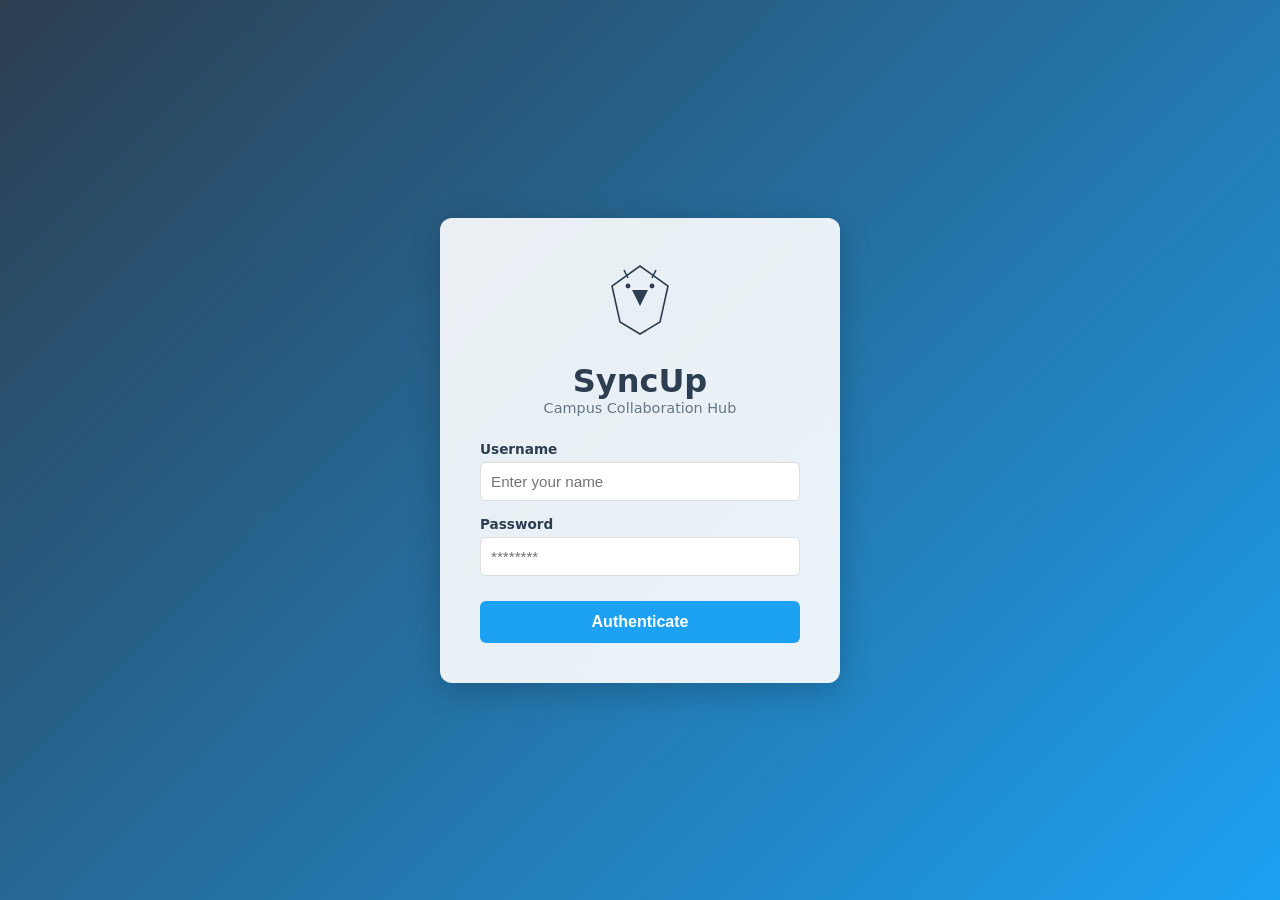
<file: index.html>
<!DOCTYPE html>
<html lang="en">
<head>
    <meta charset="UTF-8">
    <meta name="viewport" content="width=device-width, initial-scale=1.0">
    <title>SyncUp - Campus Match</title>
    <link rel="stylesheet" href="style.css">
</head>
<body>
    <div id="loginScreen" class="app-screen glass-login">
        <div class="login-panel">
            <div class="lion-logo-main">
                <svg viewBox="0 0 100 100" class="logo-svg">
                    <path d="M50,10 L85,35 L75,80 L50,95 L25,80 L15,35 Z" fill="none" stroke="#2c3e50" stroke-width="2"/>
                    <path d="M40,40 L60,40 L50,60 Z" fill="#2c3e50"/>
                    <circle cx="35" cy="35" r="3" fill="#2c3e50"/>
                    <circle cx="65" cy="35" r="3" fill="#2c3e50"/>
                    <path d="M30,15 L35,25 M70,15 L65,25" stroke="#2c3e50" stroke-width="2"/>
                </svg>
            </div>
            <h1>SyncUp</h1>
            <p class="subtitle">Campus Collaboration Hub</p>
            <form id="loginForm">
                <div class="input-group">
                    <label for="username">Username</label>
                    <input type="text" id="username" required placeholder="Enter your name">
                </div>
                <div class="input-group">
                    <label for="password">Password</label>
                    <input type="password" id="password" required placeholder="********">
                </div>
                <button type="submit" class="btn-primary">Authenticate</button>
            </form>
        </div>
    </div>
    <div id="onboardingScreen" class="app-screen glass-login hidden">
        <div class="login-panel" style="max-width: 450px; text-align: left;">
            <h2 style="color: var(--dark); font-size: 1.5rem; margin-bottom: 5px;">Build Your Profile</h2>
            <p class="subtitle" style="margin-bottom: 20px;">Let's customize your campus experience.</p>
            
            <form id="onboardingForm">
                <div class="input-group">
                    <label for="userBranch">Your Branch</label>
                    <select id="userBranch" required>
                        <option value="" disabled selected>Select your branch...</option>
                        <option value="Computer Science">Computer Science</option>
                        <option value="EEE">EEE</option>
                        <option value="ECE">ECE</option>
                        <option value="ENI">ENI</option>
                        <option value="Mechanical">Mechanical</option>
                        <option value="Civil">Civil</option>
                    </select>
                </div>

                <div class="input-group">
                    <label>Study Interests (Select all that apply)</label>
                    <div class="pill-group" id="studyInterests">
                        <label class="pill"><input type="checkbox" value="Maths"> Maths</label>
                        <label class="pill"><input type="checkbox" value="Physics"> Physics</label>
                        <label class="pill"><input type="checkbox" value="Chem"> Chemistry</label>
                        <label class="pill"><input type="checkbox" value="EEE"> EEE</label>
                        <label class="pill"><input type="checkbox" value="CS"> CS</label>
                    </div>
                </div>

                <div class="input-group">
                    <label>Sports Interests (Select all that apply)</label>
                    <div class="pill-group" id="sportInterests">
                        <label class="pill"><input type="checkbox" value="Badminton"> Badminton</label>
                        <label class="pill"><input type="checkbox" value="Football"> Football</label>
                        <label class="pill"><input type="checkbox" value="Kho-Kho"> Kho-Kho</label>
                        <label class="pill"><input type="checkbox" value="Cricket"> Cricket</label>
                        <label class="pill"><input type="checkbox" value="Basketball"> Basketball</label>
                    </div>
                </div>

                <button type="submit" class="btn-primary" style="margin-top: 20px;">Save & Enter SyncUp</button>
            </form>
        </div>
    </div>

    <div id="mainApp" class="app-screen hidden">
        <nav class="app-header">
            <div class="nav-left">
                <svg viewBox="0 0 100 100" class="logo-svg-mini">
                    <path d="M50,10 L85,35 L75,80 L50,95 L25,80 L15,35 Z" fill="none" stroke="white" stroke-width="3"/>
                </svg>
                <h1 id="welcomeUser">SyncUp</h1>
            </div>
            <div class="nav-right">
                <span class="user-badge" title="Campus Reputation Score">Reliability: <strong>95/100</strong></span>
            </div>
        </nav>

        <main class="dashboard">
            <aside class="matching-form-panel">
                <h2 class="section-title">✨ Create a Session</h2>
                <form id="matchForm">
                    <div class="form-group">
                        <label for="activityType">Activity Type</label>
                        <select id="activityType" required>
                            <option value="" disabled selected>Select activity...</option>
                            <option value="Study Session">📖 Study Session</option>
                            <option value="Sports Activity">⚽ Sports Activity</option>
                            <option value="Cab Sharing">🚕 Cab Sharing</option>
                        </select>
                    </div>

                    <div id="studyGroup" class="dynamic-field" style="display:none;">
                        <div class="form-group">
                            <label for="studyDesc">Subject/Topic</label>
                            <input type="text" id="studyDesc" placeholder="e.g., DSA Midsem Prep">
                        </div>
                    </div>

                    <div id="sportGroup" class="dynamic-field" style="display:none;">
                        <div class="form-group">
                            <label for="sportDesc">Sport Name</label>
                            <input type="text" id="sportDesc" placeholder="e.g., Badminton">
                        </div>
                        <div class="form-group">
                            <label for="skillLevel">Difficulty Level</label>
                            <select id="skillLevel">
                                <option value="Beginner">Beginner (Friendly)</option>
                                <option value="Intermediate">Intermediate</option>
                                <option value="Advanced">Advanced (Competitive)</option>
                            </select>
                        </div>
                    </div>

                    <div id="cabGroup" class="dynamic-field" style="display:none;">
                        <div class="form-group">
                            <label for="cabDest">Destination</label>
                            <input type="text" id="cabDest" placeholder="e.g., Airport T2">
                        </div>
                    </div>

                    <div class="form-group">
                        <label for="maxCapacity">Total Capacity (Including you)</label>
                        <input type="number" id="maxCapacity" min="2" max="20" value="4">
                    </div>

                    <div class="form-group">
                        <label for="timeSelection">Preferred Time</label>
                        <input type="time" id="timeSelection" required>
                    </div>

                    <div class="form-group">
                        <label for="customVenue">Venue (Optional Override)</label>
                        <input type="text" id="customVenue" placeholder="Leave blank for auto-assignment">
                    </div>

                    <button type="submit" class="btn-primary">Broadcast to Campus</button>
                </form>
            </aside>

            <section class="feed-section">
                <h2 class="section-title">📢 Campus Feed</h2>
                <div id="tweetFeed"></div>
            </section>
        </main>
    </div>

    <div id="chatModal" class="hidden chat-overlay">
        <div class="chat-container">
            <header>
                <h2 id="chatWithUser">Chat Connection</h2>
                <button id="closeChat" class="btn-icon">&times;</button>
            </header>
            <div id="chatMessages"></div>
            <div class="chat-input-area">
                <input type="text" id="chatInput" placeholder="Type a message...">
                <button id="sendBtn" class="btn-primary-mini">Send</button>
            </div>
        </div>
    </div>

    <div id="paymentModal" class="hidden chat-overlay">
        <div class="chat-container payment-container">
            <header class="gpay-header">
                <h2>Secure Checkout</h2>
                <button id="closePayment" class="btn-icon">&times;</button>
            </header>
            <div class="payment-body">
                <div class="gpay-logo">GPay Simulator</div>
                <div class="payment-details">
                    <p class="pay-to">Paying to</p>
                    <h3 id="payVendorName">Vendor Name</h3>
                    <div class="pay-amount" id="payAmountText">₹0</div>
                </div>
                <button id="confirmPayBtn" class="btn-pay">Pay Now</button>
            </div>
        </div>
    </div>

    <script src="script.js"></script>
</body>
</html>
</file>
<file: style.css>
/* ROOT VARIABLES & RESET */
:root {
    --primary: #1da1f2;
    --primary-dark: #1a91da;
    --dark: #2c3e50;
    --dark-lighter: #34495e;
    --light-bg: #e9ecef;
    --white: #ffffff;
    --success: #27ae60;
    --warning: #e67e22;
    --danger: #e74c3c;
    --gray: #657786;
    --shadow: 0 4px 15px rgba(0,0,0,0.08);
    --border-radius: 12px;
}

* { box-sizing: border-box; margin: 0; padding: 0; }
body { font-family: 'Segoe UI', system-ui, sans-serif; background-color: var(--light-bg); color: #14171a; min-height: 100vh; }
.hidden { display: none !important; }

/* LOGOS */
.logo-svg { width: 80px; height: 80px; margin-bottom: 10px; }
.logo-svg-mini { width: 30px; height: 30px; margin-right: 10px; }

/* 1. GLASSMORPHISM LOGIN */
.glass-login {
    width: 100%; height: 100vh;
    background: linear-gradient(135deg, #2c3e50, #1da1f2);
    display: flex; justify-content: center; align-items: center;
}
.login-panel {
    background: rgba(255, 255, 255, 0.9);
    backdrop-filter: blur(10px);
    padding: 40px; border-radius: var(--border-radius);
    text-align: center; width: 90%; max-width: 400px;
    box-shadow: 0 8px 32px rgba(0,0,0,0.2);
}
.login-panel h1 { color: var(--dark); font-size: 2rem; margin-top: 10px;}
.login-panel .subtitle { color: var(--gray); font-size: 0.9rem; margin-bottom: 25px; }

/* 2. DASHBOARD LAYOUT */
#mainApp { max-width: 1200px; margin: 0 auto; padding: 20px; }
.app-header {
    background: var(--dark); color: var(--white);
    padding: 15px 25px; border-radius: var(--border-radius);
    display: flex; justify-content: space-between; align-items: center;
    box-shadow: var(--shadow); margin-bottom: 20px;
}
.nav-left { display: flex; align-items: center; }
.user-badge { background: var(--success); padding: 5px 12px; border-radius: 20px; font-size: 0.85rem; }

.dashboard { display: grid; grid-template-columns: 350px 1fr; gap: 25px; }
@media (max-width: 768px) { .dashboard { grid-template-columns: 1fr; } }
.section-title { font-size: 1.2rem; color: var(--dark); margin-bottom: 15px; border-bottom: 2px solid #ddd; padding-bottom: 8px;}

/* Form Panel */
.matching-form-panel { background: var(--white); padding: 20px; border-radius: var(--border-radius); box-shadow: var(--shadow); height: fit-content; position: sticky; top: 20px;}
.form-group, .input-group { margin-bottom: 15px; text-align: left;}
label { display: block; font-weight: 600; font-size: 0.85rem; color: var(--dark); margin-bottom: 5px; }
input, select { width: 100%; padding: 10px; border: 1px solid #ddd; border-radius: 6px; font-size: 0.95rem; }
input:focus, select:focus { border-color: var(--primary); outline: none; box-shadow: 0 0 5px rgba(29, 161, 242, 0.2); }

/* Buttons */
.btn-primary { width: 100%; background: var(--primary); color: var(--white); padding: 12px; border: none; border-radius: 6px; font-weight: bold; cursor: pointer; transition: background 0.2s; font-size: 1rem; margin-top: 10px; }
.btn-primary:hover { background: var(--primary-dark); }
.btn-primary-mini { background: var(--primary); color: var(--white); border: none; padding: 8px 15px; border-radius: 6px; cursor: pointer; font-weight: bold;}
.btn-upvote { background: #f0f2f5; color: var(--gray); border: 1px solid #ddd; padding: 8px 12px; border-radius: 6px; cursor: pointer; font-weight: bold; display: flex; align-items: center; gap: 5px;}
.btn-upvote.active { color: var(--primary); border-color: var(--primary); background: #e8f5fe; }

/* 3. FEED CARDS */
.tweet-card { background: var(--white); border-radius: var(--border-radius); padding: 20px; margin-bottom: 15px; box-shadow: var(--shadow); border: 1px solid transparent; transition: transform 0.2s; }
.tweet-card:hover { transform: translateY(-2px); }
.tweet-header { display: flex; justify-content: space-between; align-items: center; margin-bottom: 12px; border-bottom: 1px solid #eee; padding-bottom: 10px;}
.tweet-user { color: var(--primary); font-weight: bold; font-size: 1.1rem; }

/* Badges & Meters */
.cap-area { text-align: right; }
.cap-meter { background: #e1e8ed; color: var(--dark); padding: 3px 8px; border-radius: 4px; font-weight: bold; font-size: 0.85rem;}
.cap-status { font-size: 0.75rem; color: var(--gray); display: block; margin-top: 3px;}
.badge { font-size: 0.75rem; padding: 3px 8px; border-radius: 12px; color: var(--white); margin-left: 5px; font-weight: bold; vertical-align: middle;}
.beginner { background: var(--success); }
.competitive { background: var(--danger); }

/* Card Content */
.tweet-body h3 { font-size: 1.1rem; margin-bottom: 8px; color: var(--dark); display: flex; align-items: center;}
.card-context { margin: 10px 0; border-left: 3px solid #eee; padding-left: 10px; color: var(--dark-lighter); font-size: 0.95rem;}
.location-row { margin-top: 10px; display: flex; align-items: center; gap: 10px; font-size: 0.9rem;}
.venue-text { color: var(--warning); font-weight: bold; }
.custom-tag { background: #fff3cd; color: #856404; padding: 2px 6px; border-radius: 4px; font-size: 0.75rem;}

.tweet-actions { margin-top: 15px; display: flex; justify-content: flex-end; gap: 10px; }
.tweet-card.self-post { border-color: #bce8f1; background-color: #fbfdff; }
.tweet-card.self-post .btn-join { background: #e1e8ed; color: var(--gray); cursor: not-allowed; }

/* 4. ADVERTISEMENT CARDS (NEW) */
.ad-card { border: 2px solid #f1c40f; background: #fffcf0; }
.ad-card .tweet-user { color: #d35400; }
.sponsored-badge { background: #f1c40f; color: #333; font-size: 0.7rem; padding: 3px 8px; border-radius: 4px; font-weight: bold; text-transform: uppercase;}
.ad-price { font-size: 1.2rem; font-weight: bold; color: var(--success); margin-top: 5px; display: block;}
.btn-order { background: #f39c12; color: white; border: none; padding: 8px 15px; border-radius: 6px; cursor: pointer; font-weight: bold;}
.btn-order:hover { background: #e67e22; }

/* 5. MODALS (CHAT & GPAY) */
.chat-overlay { position: fixed; top: 0; left: 0; width: 100%; height: 100%; background: rgba(0,0,0,0.6); display: flex; justify-content: center; align-items: center; z-index: 2000; }
.chat-container { background: var(--white); width: 90%; max-width: 450px; height: 500px; border-radius: var(--border-radius); display: flex; flex-direction: column; overflow: hidden; box-shadow: 0 10px 40px rgba(0,0,0,0.2); }
.chat-container header { background: var(--dark); color: var(--white); padding: 15px; display: flex; justify-content: space-between; align-items: center;}
.btn-icon { background: none; border: none; color: white; font-size: 1.5rem; cursor: pointer;}
#chatMessages { flex: 1; overflow-y: auto; padding: 15px; background: #f9f9f9; display: flex; flex-direction: column; gap: 10px; }
.system-msg { background: #e1e8ed; color: var(--dark); padding: 8px; border-radius: 8px; text-align: center; font-size: 0.8rem; align-self: center; width: 90%;}
.user-msg { background: var(--primary); color: white; padding: 8px 12px; border-radius: 15px 15px 0 15px; align-self: flex-end; max-width: 80%; word-wrap: break-word;}
.chat-input-area { padding: 15px; display: flex; gap: 8px; border-top: 1px solid #ddd; background: var(--white); }

/* GPay Styles */
.payment-container { height: auto; max-width: 350px; }
.gpay-header { background: #34a853 !important; }
.payment-body { padding: 30px 20px; text-align: center; }
.gpay-logo { font-size: 1.5rem; font-weight: bold; color: #5f6368; margin-bottom: 20px; display: flex; justify-content: center; align-items: center; gap: 10px;}
.gpay-logo::before { content: "G"; color: #4285f4; font-size: 2rem;}
.pay-to { color: var(--gray); font-size: 0.9rem; margin-bottom: 5px;}
#payVendorName { color: var(--dark); margin-bottom: 15px;}
.pay-amount { font-size: 2.5rem; font-weight: bold; color: var(--dark); margin-bottom: 30px;}
.btn-pay { background: #34a853; color: white; width: 100%; border: none; padding: 15px; border-radius: 30px; font-size: 1.1rem; font-weight: bold; cursor: pointer;}
.btn-pay:hover { background: #2d9249; }
/* 6. ONBOARDING PREFERENCE PILLS (TINDER-STYLE) */
.pill-group {
    display: flex;
    flex-wrap: wrap;
    gap: 8px;
    margin-top: 8px;
}

.pill {
    background: var(--white);
    border: 1px solid #ccd6dd;
    padding: 8px 15px;
    border-radius: 20px;
    font-size: 0.85rem;
    cursor: pointer;
    color: var(--gray);
    font-weight: 600;
    transition: all 0.2s ease;
    user-select: none;
}

/* Hide the actual ugly checkbox */
.pill input[type="checkbox"] {
    display: none;
}

/* When the hidden checkbox is checked, style the label (pill) */
.pill:has(input:checked) {
    background: var(--primary);
    color: var(--white);
    border-color: var(--primary);
    box-shadow: 0 2px 8px rgba(29, 161, 242, 0.3);
}

.pill:hover:not(:has(input:checked)) {
    background: #f5f8fa;
    border-color: #aab8c2;
}
</file>
<file: Project/style.css>
/* ROOT VARIABLES & RESET */
:root {
    --primary: #1da1f2;
    --primary-dark: #1a91da;
    --dark: #2c3e50;
    --dark-lighter: #34495e;
    --light-bg: #e9ecef;
    --white: #ffffff;
    --success: #27ae60;
    --warning: #e67e22;
    --danger: #e74c3c;
    --gray: #657786;
    --shadow: 0 4px 15px rgba(0,0,0,0.08);
    --border-radius: 12px;
}

* { box-sizing: border-box; margin: 0; padding: 0; }
body { font-family: 'Segoe UI', system-ui, sans-serif; background-color: var(--light-bg); color: #14171a; min-height: 100vh; }
.hidden { display: none !important; }

/* LOGOS */
.logo-svg { width: 80px; height: 80px; margin-bottom: 10px; }
.logo-svg-mini { width: 30px; height: 30px; margin-right: 10px; }

/* 1. GLASSMORPHISM LOGIN */
.glass-login {
    width: 100%; height: 100vh;
    background: linear-gradient(135deg, #2c3e50, #1da1f2);
    display: flex; justify-content: center; align-items: center;
}
.login-panel {
    background: rgba(255, 255, 255, 0.9);
    backdrop-filter: blur(10px);
    padding: 40px; border-radius: var(--border-radius);
    text-align: center; width: 90%; max-width: 400px;
    box-shadow: 0 8px 32px rgba(0,0,0,0.2);
}
.login-panel h1 { color: var(--dark); font-size: 2rem; margin-top: 10px;}
.login-panel .subtitle { color: var(--gray); font-size: 0.9rem; margin-bottom: 25px; }

/* 2. DASHBOARD LAYOUT */
#mainApp { max-width: 1200px; margin: 0 auto; padding: 20px; }
.app-header {
    background: var(--dark); color: var(--white);
    padding: 15px 25px; border-radius: var(--border-radius);
    display: flex; justify-content: space-between; align-items: center;
    box-shadow: var(--shadow); margin-bottom: 20px;
}
.nav-left { display: flex; align-items: center; }
.user-badge { background: var(--success); padding: 5px 12px; border-radius: 20px; font-size: 0.85rem; }

.dashboard { display: grid; grid-template-columns: 350px 1fr; gap: 25px; }
@media (max-width: 768px) { .dashboard { grid-template-columns: 1fr; } }
.section-title { font-size: 1.2rem; color: var(--dark); margin-bottom: 15px; border-bottom: 2px solid #ddd; padding-bottom: 8px;}

/* Form Panel */
.matching-form-panel { background: var(--white); padding: 20px; border-radius: var(--border-radius); box-shadow: var(--shadow); height: fit-content; position: sticky; top: 20px;}
.form-group, .input-group { margin-bottom: 15px; text-align: left;}
label { display: block; font-weight: 600; font-size: 0.85rem; color: var(--dark); margin-bottom: 5px; }
input, select { width: 100%; padding: 10px; border: 1px solid #ddd; border-radius: 6px; font-size: 0.95rem; }
input:focus, select:focus { border-color: var(--primary); outline: none; box-shadow: 0 0 5px rgba(29, 161, 242, 0.2); }

/* Buttons */
.btn-primary { width: 100%; background: var(--primary); color: var(--white); padding: 12px; border: none; border-radius: 6px; font-weight: bold; cursor: pointer; transition: background 0.2s; font-size: 1rem; margin-top: 10px; }
.btn-primary:hover { background: var(--primary-dark); }
.btn-primary-mini { background: var(--primary); color: var(--white); border: none; padding: 8px 15px; border-radius: 6px; cursor: pointer; font-weight: bold;}
.btn-upvote { background: #f0f2f5; color: var(--gray); border: 1px solid #ddd; padding: 8px 12px; border-radius: 6px; cursor: pointer; font-weight: bold; display: flex; align-items: center; gap: 5px;}
.btn-upvote.active { color: var(--primary); border-color: var(--primary); background: #e8f5fe; }

/* 3. FEED CARDS */
.tweet-card { background: var(--white); border-radius: var(--border-radius); padding: 20px; margin-bottom: 15px; box-shadow: var(--shadow); border: 1px solid transparent; transition: transform 0.2s; }
.tweet-card:hover { transform: translateY(-2px); }
.tweet-header { display: flex; justify-content: space-between; align-items: center; margin-bottom: 12px; border-bottom: 1px solid #eee; padding-bottom: 10px;}
.tweet-user { color: var(--primary); font-weight: bold; font-size: 1.1rem; }

/* Badges & Meters */
.cap-area { text-align: right; }
.cap-meter { background: #e1e8ed; color: var(--dark); padding: 3px 8px; border-radius: 4px; font-weight: bold; font-size: 0.85rem;}
.cap-status { font-size: 0.75rem; color: var(--gray); display: block; margin-top: 3px;}
.badge { font-size: 0.75rem; padding: 3px 8px; border-radius: 12px; color: var(--white); margin-left: 5px; font-weight: bold; vertical-align: middle;}
.beginner { background: var(--success); }
.competitive { background: var(--danger); }

/* Card Content */
.tweet-body h3 { font-size: 1.1rem; margin-bottom: 8px; color: var(--dark); display: flex; align-items: center;}
.card-context { margin: 10px 0; border-left: 3px solid #eee; padding-left: 10px; color: var(--dark-lighter); font-size: 0.95rem;}
.location-row { margin-top: 10px; display: flex; align-items: center; gap: 10px; font-size: 0.9rem;}
.venue-text { color: var(--warning); font-weight: bold; }
.custom-tag { background: #fff3cd; color: #856404; padding: 2px 6px; border-radius: 4px; font-size: 0.75rem;}

.tweet-actions { margin-top: 15px; display: flex; justify-content: flex-end; gap: 10px; }
.tweet-card.self-post { border-color: #bce8f1; background-color: #fbfdff; }
.tweet-card.self-post .btn-join { background: #e1e8ed; color: var(--gray); cursor: not-allowed; }

/* 4. ADVERTISEMENT CARDS (NEW) */
.ad-card { border: 2px solid #f1c40f; background: #fffcf0; }
.ad-card .tweet-user { color: #d35400; }
.sponsored-badge { background: #f1c40f; color: #333; font-size: 0.7rem; padding: 3px 8px; border-radius: 4px; font-weight: bold; text-transform: uppercase;}
.ad-price { font-size: 1.2rem; font-weight: bold; color: var(--success); margin-top: 5px; display: block;}
.btn-order { background: #f39c12; color: white; border: none; padding: 8px 15px; border-radius: 6px; cursor: pointer; font-weight: bold;}
.btn-order:hover { background: #e67e22; }

/* 5. MODALS (CHAT & GPAY) */
.chat-overlay { position: fixed; top: 0; left: 0; width: 100%; height: 100%; background: rgba(0,0,0,0.6); display: flex; justify-content: center; align-items: center; z-index: 2000; }
.chat-container { background: var(--white); width: 90%; max-width: 450px; height: 500px; border-radius: var(--border-radius); display: flex; flex-direction: column; overflow: hidden; box-shadow: 0 10px 40px rgba(0,0,0,0.2); }
.chat-container header { background: var(--dark); color: var(--white); padding: 15px; display: flex; justify-content: space-between; align-items: center;}
.btn-icon { background: none; border: none; color: white; font-size: 1.5rem; cursor: pointer;}
#chatMessages { flex: 1; overflow-y: auto; padding: 15px; background: #f9f9f9; display: flex; flex-direction: column; gap: 10px; }
.system-msg { background: #e1e8ed; color: var(--dark); padding: 8px; border-radius: 8px; text-align: center; font-size: 0.8rem; align-self: center; width: 90%;}
.user-msg { background: var(--primary); color: white; padding: 8px 12px; border-radius: 15px 15px 0 15px; align-self: flex-end; max-width: 80%; word-wrap: break-word;}
.chat-input-area { padding: 15px; display: flex; gap: 8px; border-top: 1px solid #ddd; background: var(--white); }

/* GPay Styles */
.payment-container { height: auto; max-width: 350px; }
.gpay-header { background: #34a853 !important; }
.payment-body { padding: 30px 20px; text-align: center; }
.gpay-logo { font-size: 1.5rem; font-weight: bold; color: #5f6368; margin-bottom: 20px; display: flex; justify-content: center; align-items: center; gap: 10px;}
.gpay-logo::before { content: "G"; color: #4285f4; font-size: 2rem;}
.pay-to { color: var(--gray); font-size: 0.9rem; margin-bottom: 5px;}
#payVendorName { color: var(--dark); margin-bottom: 15px;}
.pay-amount { font-size: 2.5rem; font-weight: bold; color: var(--dark); margin-bottom: 30px;}
.btn-pay { background: #34a853; color: white; width: 100%; border: none; padding: 15px; border-radius: 30px; font-size: 1.1rem; font-weight: bold; cursor: pointer;}
.btn-pay:hover { background: #2d9249; }
</file>
